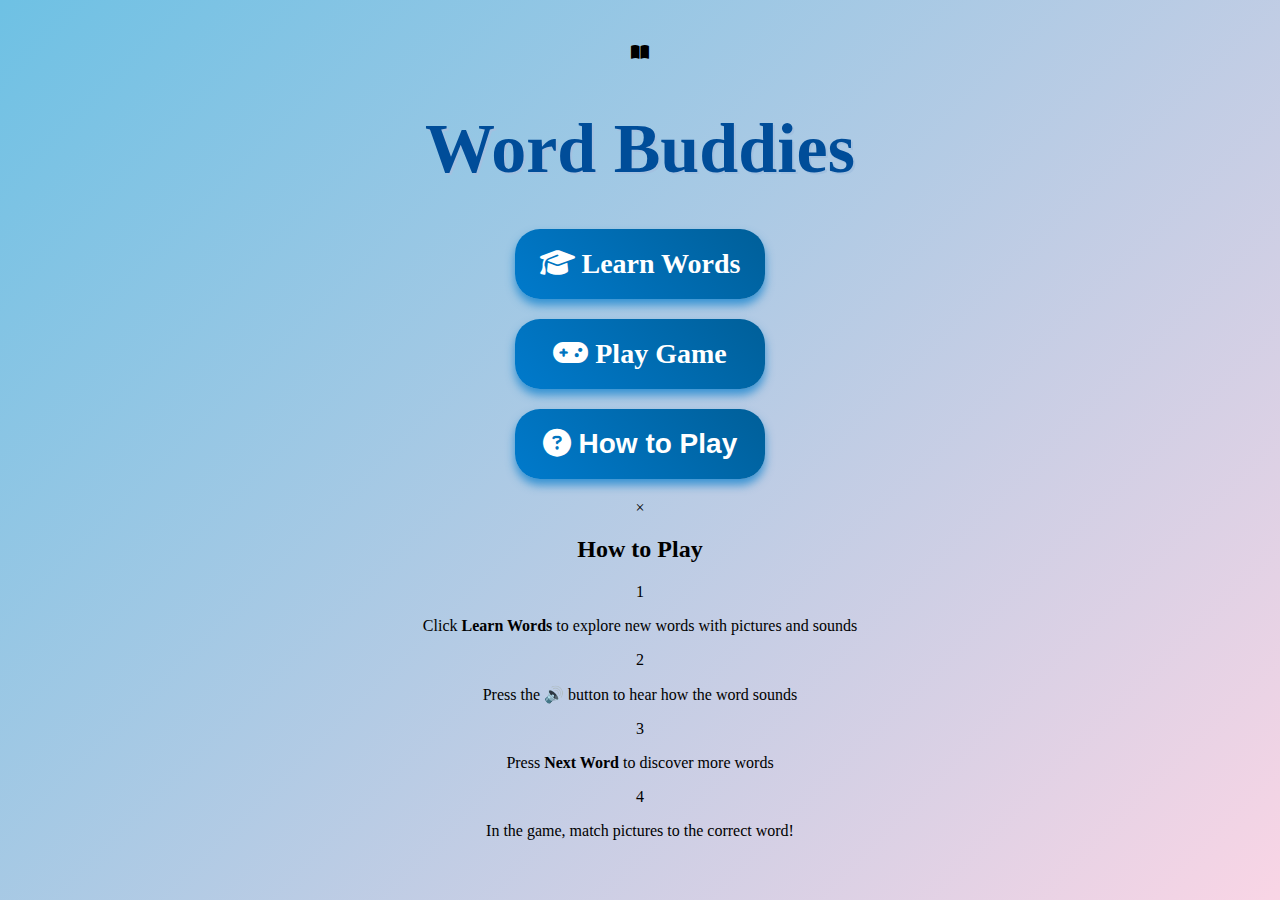
<file: index.html>
<!DOCTYPE html>
<html lang="en">
<head>
  <meta charset="UTF-8">
  <meta name="viewport" content="width=device-width, initial-scale=1.0">
  <title>Word Buddies</title>
  <link rel="icon" type="image/png" href="images/WordBuddies.png">
  <link rel="stylesheet" href="style.css">
  <link rel="stylesheet" href="https://cdnjs.cloudflare.com/ajax/libs/font-awesome/6.4.0/css/all.min.css">
</head>
<body>
  <div class="page-container">
    <div class="content-card">
      <div class="logo">
        <i class="fas fa-book-open"></i>
        <h1 class="title">Word Buddies</h1>
      </div>
      
      <div class="button-group">
        <a href="learn.html" class="button" onclick="event.preventDefault(); window.location.href='learn.html'">
          <i class="fas fa-graduation-cap"></i>
          Learn Words
        </a>
        <a href="game.html" class="button" onclick="event.preventDefault(); window.location.href='game.html'">
          <i class="fas fa-gamepad"></i>
          Play Game
        </a>
        <button class="button" id="how-to-play">
          <i class="fas fa-question-circle"></i>
          How to Play
        </button>
      </div>
    </div>
  </div>

  <div id="how-to-modal" class="modal hidden">
    <div class="modal-content">
      <span class="close">&times;</span>
      <h2>How to Play</h2>
      <div class="instructions">
        <div class="instruction-card">
          <div class="number">1</div>
          <p>Click <strong>Learn Words</strong> to explore new words with pictures and sounds</p>
        </div>
        <div class="instruction-card">
          <div class="number">2</div>
          <p>Press the 🔊 button to hear how the word sounds</p>
        </div>
        <div class="instruction-card">
          <div class="number">3</div>
          <p>Press <strong>Next Word</strong> to discover more words</p>
        </div>
        <div class="instruction-card">
          <div class="number">4</div>
          <p>In the game, match pictures to the correct word!</p>
        </div>
      </div>
    </div>
  </div>

  <script>
    const modal = document.getElementById("how-to-modal");
    const btn = document.getElementById("how-to-play");
    const span = document.getElementsByClassName("close")[0];

    btn.onclick = () => modal.classList.remove("hidden");
    span.onclick = () => modal.classList.add("hidden");
    window.onclick = (e) => e.target === modal && modal.classList.add("hidden");
  </script>
</body>
</html>
</file>
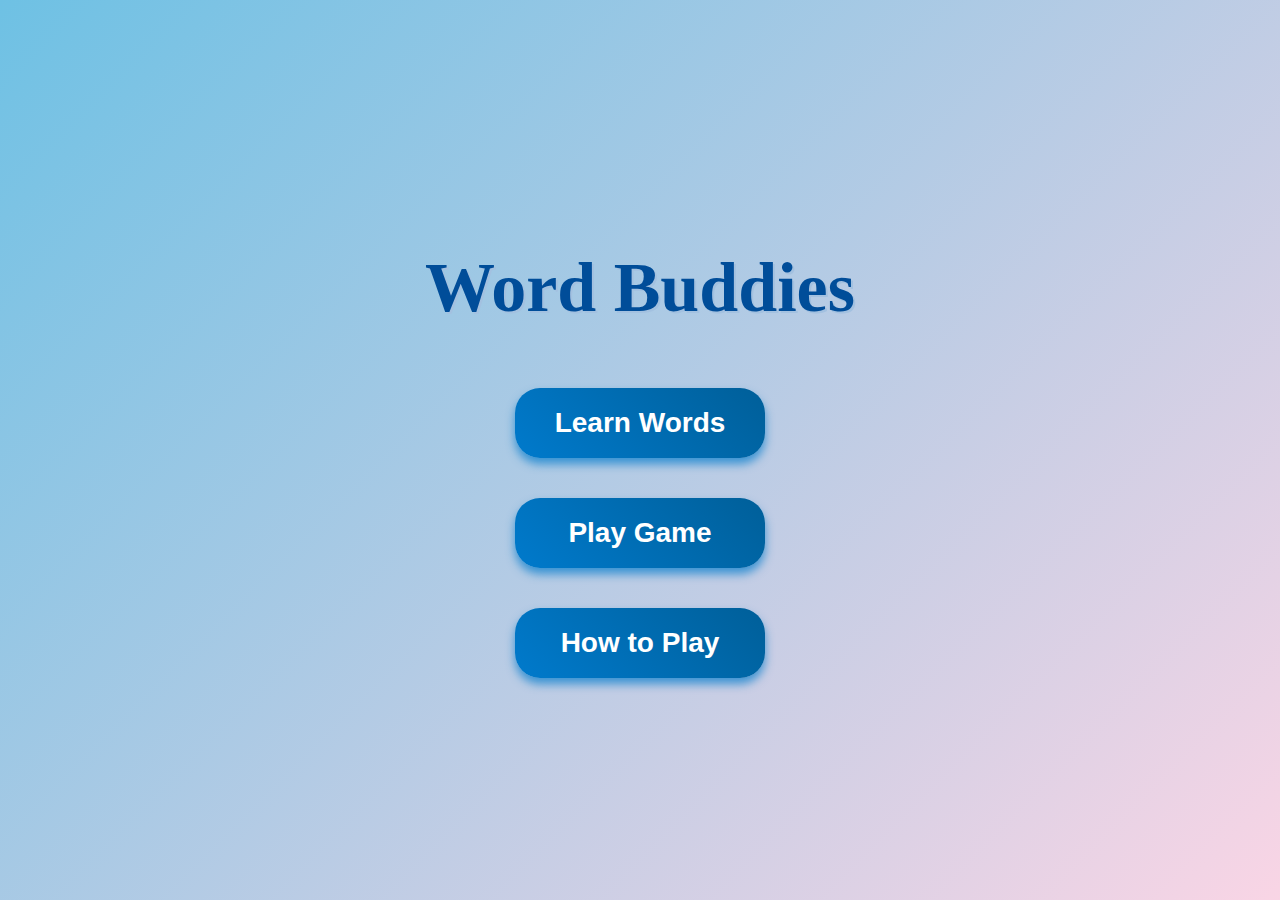
<file: Word Buddies/index.html>
<!DOCTYPE html>
<html>
<head>
  <title>Word Buddies</title>
  <link rel="stylesheet" href="style.css">
</head>
<body>
  <h1>Word Buddies</h1>
  <button class="button" onclick="alert('Go to Learn Words')">Learn Words</button>
  <button class="button" onclick="alert('Go to Play Game')">Play Game</button>
  <button class="button" onclick="alert('Show How to Play')">How to Play</button>
</body>
</html>
</file>
<file: style.css>
html, body {
  height: 100%;
  margin: 0;
  padding: 0;
}

body {
  background: linear-gradient(135deg, #6ec1e4 0%, #f9d5e5 100%);
  font-family: 'Comic Sans MS', cursive;
  text-align: center;
  display: flex;
  flex-direction: column;
  justify-content: center;
  align-items: center;
  min-height: 100vh;
}

h1 {
  font-size: 70px;
  color: #004d99;
  text-shadow: 2px 2px #a3c1e0;
  margin-bottom: 40px;
  animation: bounce 2s infinite;
}

a{
    text-decoration: none;
}

.button {
  width: 250px;
  height: 70px;
  display: block;
  margin: 20px auto;
  padding: 0;
  font-size: 28px;
  font-weight: bold;
  color: white;
  border: none;
  border-radius: 25px;
  cursor: pointer;
  background: linear-gradient(45deg, #007acc, #005f99);
  box-shadow: 0 6px 10px rgba(0, 122, 204, 0.7);
  transition: transform 0.2s, box-shadow 0.2s;
  line-height: 70px;
  text-align: center;
}

.button:hover {
  animation: pulse 1s infinite;
  transform: scale(1.1);
  box-shadow: 0 8px 15px rgba(0, 122, 204, 1);
}

@keyframes bounce {
  0%, 100% {
    transform: translateY(0);
  }
  50% {
    transform: translateY(-15px);
  }
}

@keyframes pulse {
  0% {
    box-shadow: 0 6px 10px rgba(0, 122, 204, 0.7);
  }
  50% {
    box-shadow: 0 10px 20px rgba(0, 122, 204, 1);
  }
  100% {
    box-shadow: 0 6px 10px rgba(0, 122, 204, 0.7);
  }
}
</file>
<file: Word Buddies/style.css>
html, body {
    height: 100%;
    margin: 0;
    padding: 0;
  }
  
body {
    background: linear-gradient(135deg, #6ec1e4 0%, #f9d5e5 100%);
    font-family: 'Comic Sans MS', cursive;
    text-align: center;
    display: flex;
    flex-direction: column;
    justify-content: center;
    align-items: center;
    min-height: 100vh;
}

h1 {
    font-size: 70px;
    color: #004d99;
    text-shadow: 2px 2px #a3c1e0;
    margin-bottom: 40px;
    animation: bounce 2s infinite;
}

.button {
    width: 250px;
    height: 70px; 
    display: block;
    margin: 20px auto;
    padding: 0; 
    font-size: 28px;
    font-weight: bold;
    color: white;
    border: none;
    border-radius: 25px;
    cursor: pointer;
    background: linear-gradient(45deg, #007acc, #005f99);
    box-shadow: 0 6px 10px rgba(0, 122, 204, 0.7);
    transition: transform 0.2s, box-shadow 0.2s;
    line-height: 70px;
    text-align: center;
  }
  

.button:hover {
    animation: pulse 1s infinite;
    transform: scale(1.1);
    box-shadow: 0 8px 15px rgba(0, 122, 204, 1);
}





@keyframes bounce {
    0%, 100% {
        transform: translateY(0);
    }
    50% {
        transform: translateY(-15px);
    }
}

@keyframes pulse {
    0% {
        box-shadow: 0 6px 10px rgba(0, 122, 204, 0.7);
    }
    50% {
        box-shadow: 0 10px 20px rgba(0, 122, 204, 1);
    }
    100% {
        box-shadow: 0 6px 10px rgba(0, 122, 204, 0.7);
    }
}
</file>
